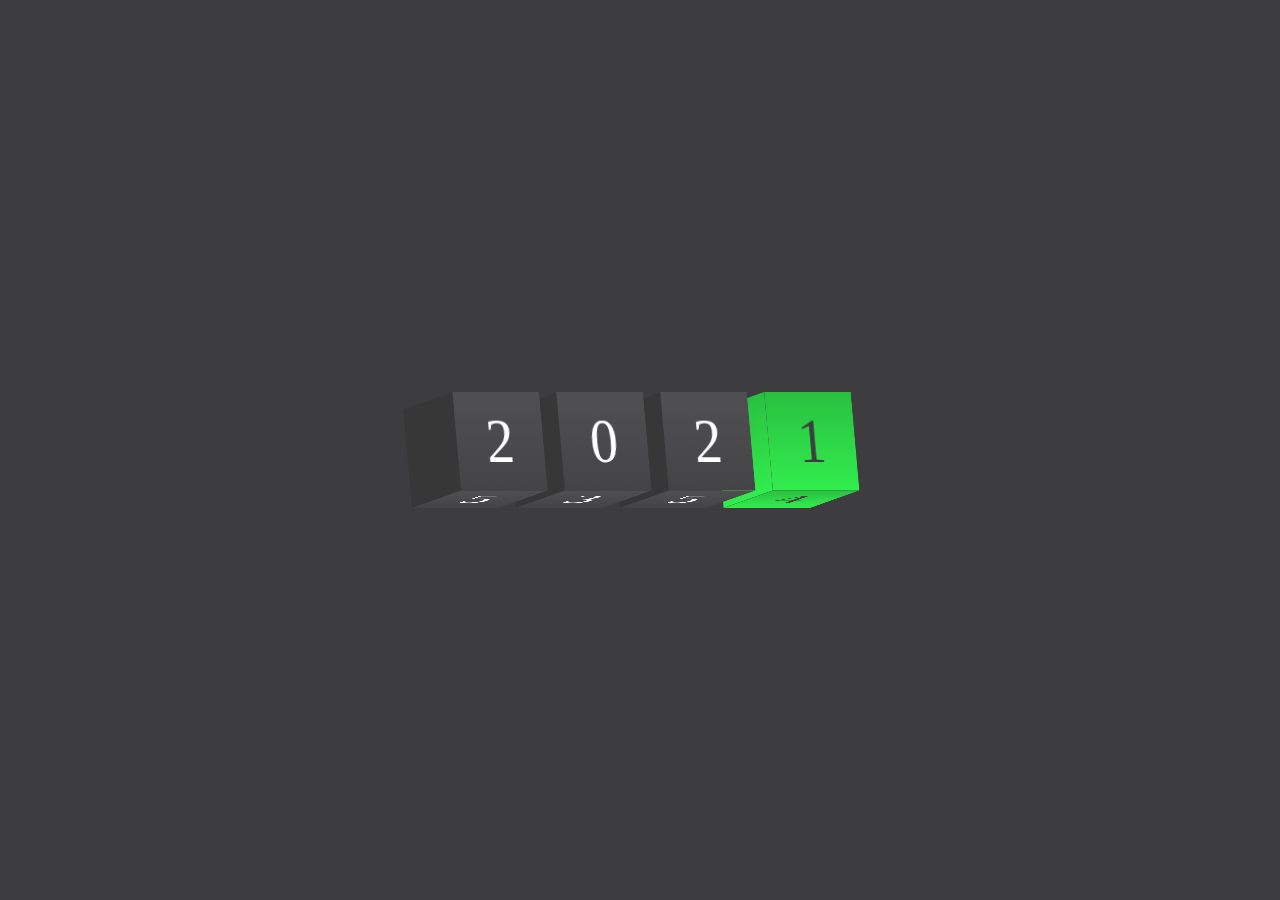
<file: 2022/index.html>
<!DOCTYPE html>
<html lang="en">
<head>
    <meta charset="UTF-8">
    <meta http-equiv="X-UA-Compatible" content="IE=edge">
    <meta name="viewport" content="width=device-width, initial-scale=1.0">
    <title>2022</title>
    <link rel="stylesheet" href="style.css">
</head>
<body>
    <div class="container">
        <div class="text" style="--j:0">
            <span style="--i:0">2</span>
            <span style="--i:1">3</span>
            <span style="--i:2">4</span>
            <span style="--i:3">5</span>
        </div>
        <div class="text" style="--j:1">
            <span style="--i:0">0</span>
            <span style="--i:1">1</span>
            <span style="--i:2">2</span>
            <span style="--i:3">3</span>
        </div>
        <div class="text" style="--j:2">
            <span style="--i:0">2</span>
            <span style="--i:1">3</span>
            <span style="--i:2">4</span>
            <span style="--i:3">5</span>
        </div>
        <div class="text" style="--j:3">
            <span style="--i:0">1</span>
            <span style="--i:1">2</span>
            <span style="--i:2">3</span>
            <span style="--i:3">4</span>
        </div>
    </div>
</body>
</html>
</file>
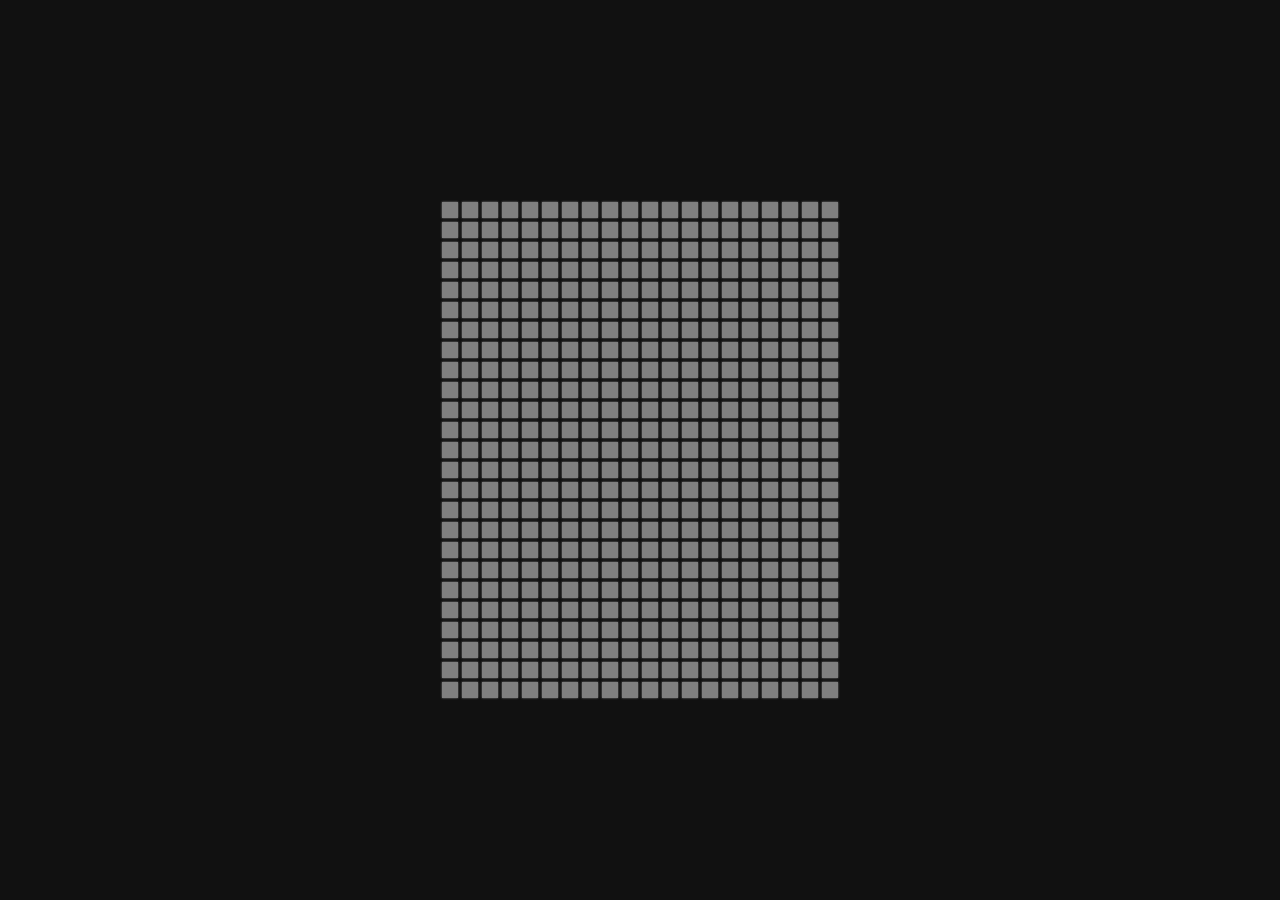
<file: Board/index.html>
<!DOCTYPE html>
<html lang="en">
<head>
  <meta charset="UTF-8" />
  <meta name="viewport" content="width=device-width, initial-scale=1.0" />
  <link rel="stylesheet" href="styles.css" />
  <title>Board</title>
</head>
<body>
  <div class="container" id="board"></div>

  <script src="app.js"></script>
</body>
</html>
</file>
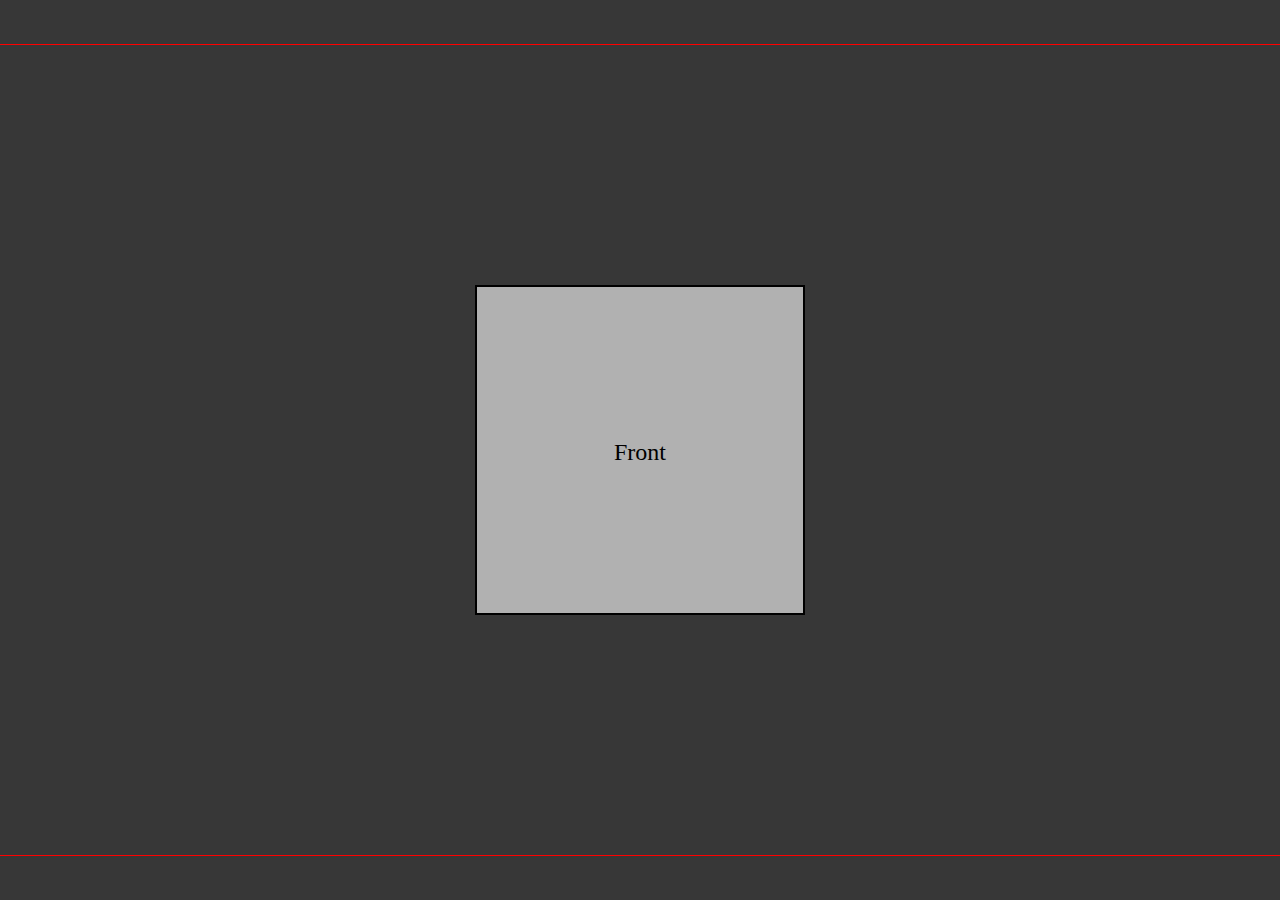
<file: Box 3d/index.html>
<!DOCTYPE html>
<html lang="en">
<head>
    <meta charset="UTF-8">
    <meta http-equiv="X-UA-Compatible" content="IE=edge">
    <meta name="viewport" content="width=device-width, initial-scale=1.0">
    <title>Box 3d</title>
    <link rel="stylesheet" href="style.css">
</head>
<body>
    <div class="container">
        <div class="cube">
            <div class="side front">Front</div>
            <div class="side back">Back</div>
            <div class="side left">Left</div>
            <div class="side right">Right</div>
            <div class="side top">Top</div>
            <div class="side bottom">Bottom</div>
        </div>
        <div class="grid"></div>
    </div>

    <script src="app.js"></script>
</body>
</html>
</file>
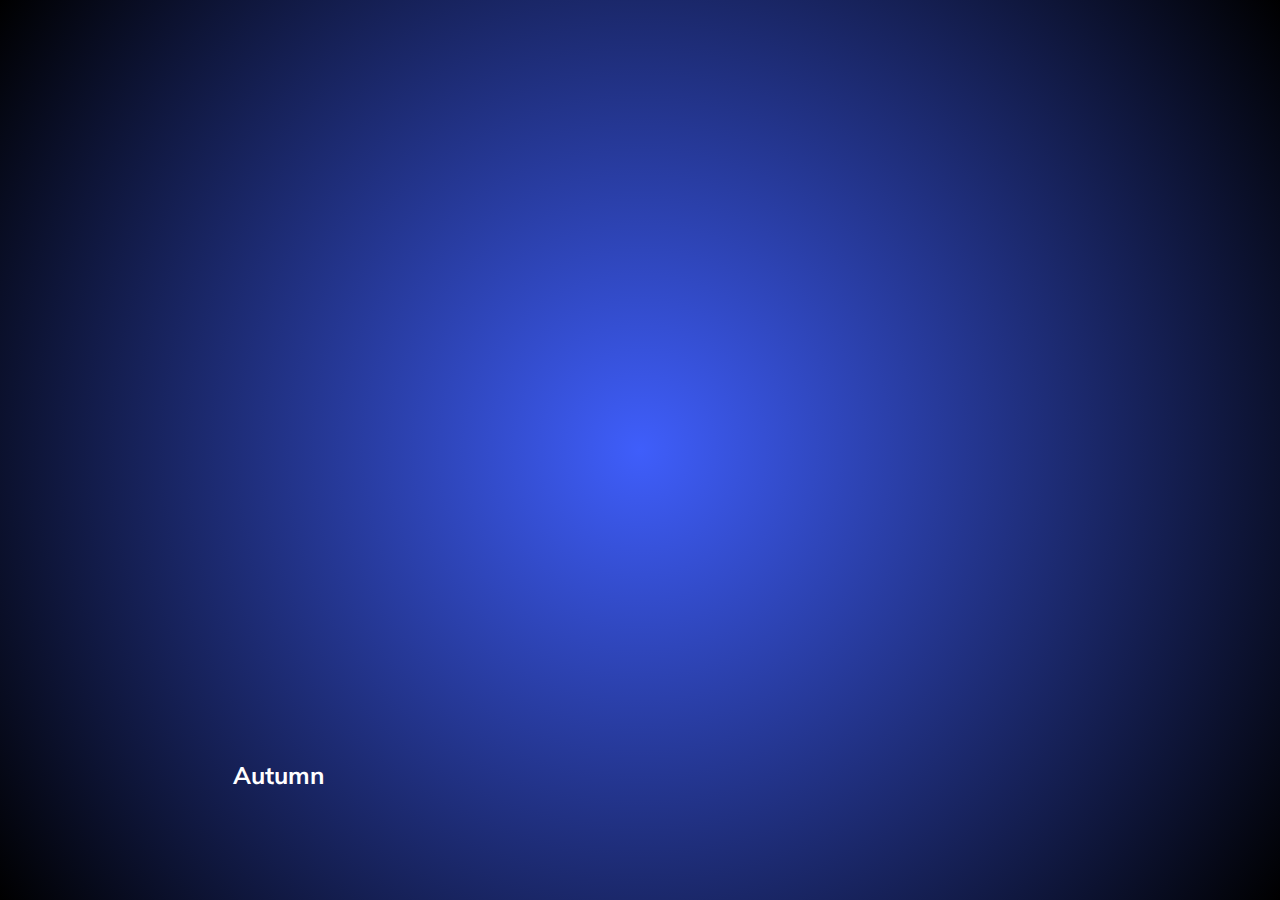
<file: Card/index.html>
<!DOCTYPE html>
<html lang="en">
<head>
  <meta charset="UTF-8" />
  <meta name="viewport" content="width=device-width, initial-scale=1.0" />
  <link rel="stylesheet" href="styles.css" />
  <title>Card</title>
</head>
<body>
  <div class="container">
    <div
        class="slide"
        style="background-image: url('https://images.pexels.com/photos/34950/pexels-photo.jpg?auto=compress&cs=tinysrgb&dpr=2&h=650&w=940');"
    >
      <h3>Spring</h3>
    </div>
    <div
        class="slide"
        style="
            background-image: url('https://images.pexels.com/photos/38537/woodland-road-falling-leaf-natural-38537.jpeg?auto=compress&cs=tinysrgb&dpr=2&h=650&w=940');
          "
    >
      <h3>Wind</h3>
    </div>
    <div
        class="slide"
        style="
            background-image: url('https://images.pexels.com/photos/33109/fall-autumn-red-season.jpg?auto=compress&cs=tinysrgb&dpr=2&h=650&w=940');
          "
    >
      <h3>Autumn</h3>
    </div>
    <div
        class="slide"
        style="
            background-image: url('https://images.pexels.com/photos/884788/pexels-photo-884788.jpeg?auto=compress&cs=tinysrgb&dpr=2&h=650&w=940');
          "
    >
      <h3>Moon</h3>
    </div>
    <div
        class="slide"
        style="
            background-image: url('https://images.pexels.com/photos/1563356/pexels-photo-1563356.jpeg?auto=compress&cs=tinysrgb&dpr=2&h=650&w=940');
          "
    >
      <h3>Street</h3>
    </div>
  </div>

  
  <script src="app.js"></script>
</body>
</html>
</file>
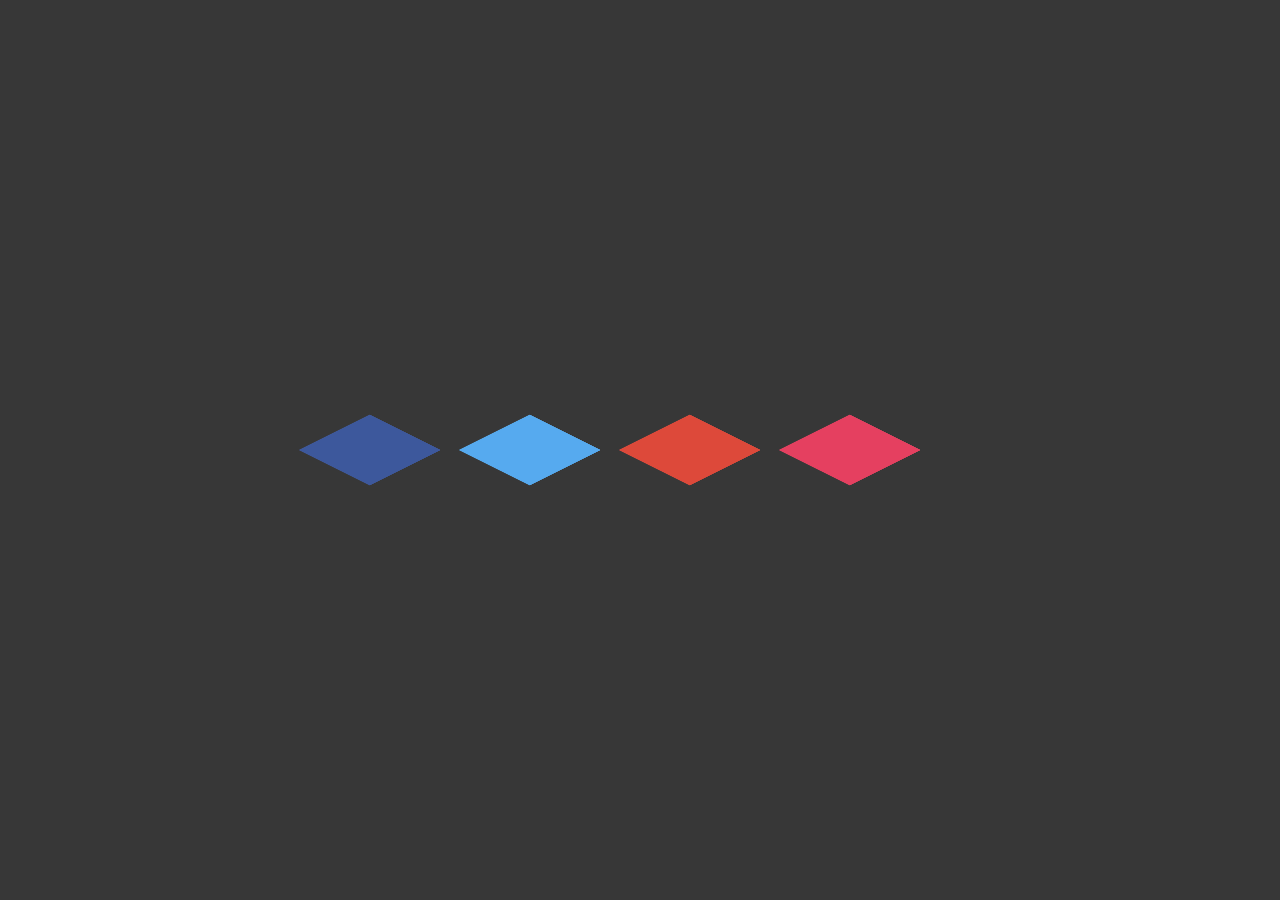
<file: Contact/index.html>
<!DOCTYPE html>
<html lang="en">
<head>
    <meta charset="UTF-8">
    <meta http-equiv="X-UA-Compatible" content="IE=edge">
    <meta name="viewport" content="width=device-width, initial-scale=1.0">
    <title>Contact</title>
    <link rel="stylesheet" href="style.css">
    <link rel="stylesheet" href="https://cdnjs.cloudflare.com/ajax/libs/font-awesome/5.15.2/css/all.min.css" integrity="sha512-HK5fgLBL+xu6dm/Ii3z4xhlSUyZgTT9tuc/hSrtw6uzJOvgRr2a9jyxxT1ely+B+xFAmJKVSTbpM/CuL7qxO8w==" crossorigin="anonymous" />
</head>
<body>
    <div class="container">
        <div class="contact">
            <div class="facebook" style="--i:4; --j:0"></div>
            <div class="facebook" style="--i:3; --j:1"></div>
            <div class="facebook" style="--i:2; --j:2"></div>
            <div class="facebook" style="--i:1; --j:3"></div>
            <div class="facebook" style="--i:0; --j:4"><i class="fab fa-facebook-f"></i></div>
        </div>
        <div class="contact">
            <div class="twitter" style="--i:4; --j:0"></div>
            <div class="twitter" style="--i:3; --j:1"></div>
            <div class="twitter" style="--i:2; --j:2"></div>
            <div class="twitter" style="--i:1; --j:3"></div>
            <div class="twitter" style="--i:0; --j:4"><i class="fab fa-twitter"></i></div>
        </div>
        <div class="contact">
            <div class="google" style="--i:4; --j:0"></div>
            <div class="google" style="--i:3; --j:1"></div>
            <div class="google" style="--i:2; --j:2"></div>
            <div class="google" style="--i:1; --j:3"></div>
            <div class="google" style="--i:0; --j:4"><i class="fab fa-google-plus-g"></i></div>
        </div>
        <div class="contact">
            <div class="instagram" style="--i:4; --j:0"></div>
            <div class="instagram" style="--i:3; --j:1"></div>
            <div class="instagram" style="--i:2; --j:2"></div>
            <div class="instagram" style="--i:1; --j:3"></div>
            <div class="instagram" style="--i:0; --j:4"><i class="fab fa-instagram"></i></div>
        </div>
    </div>
</body>
</html>
</file>
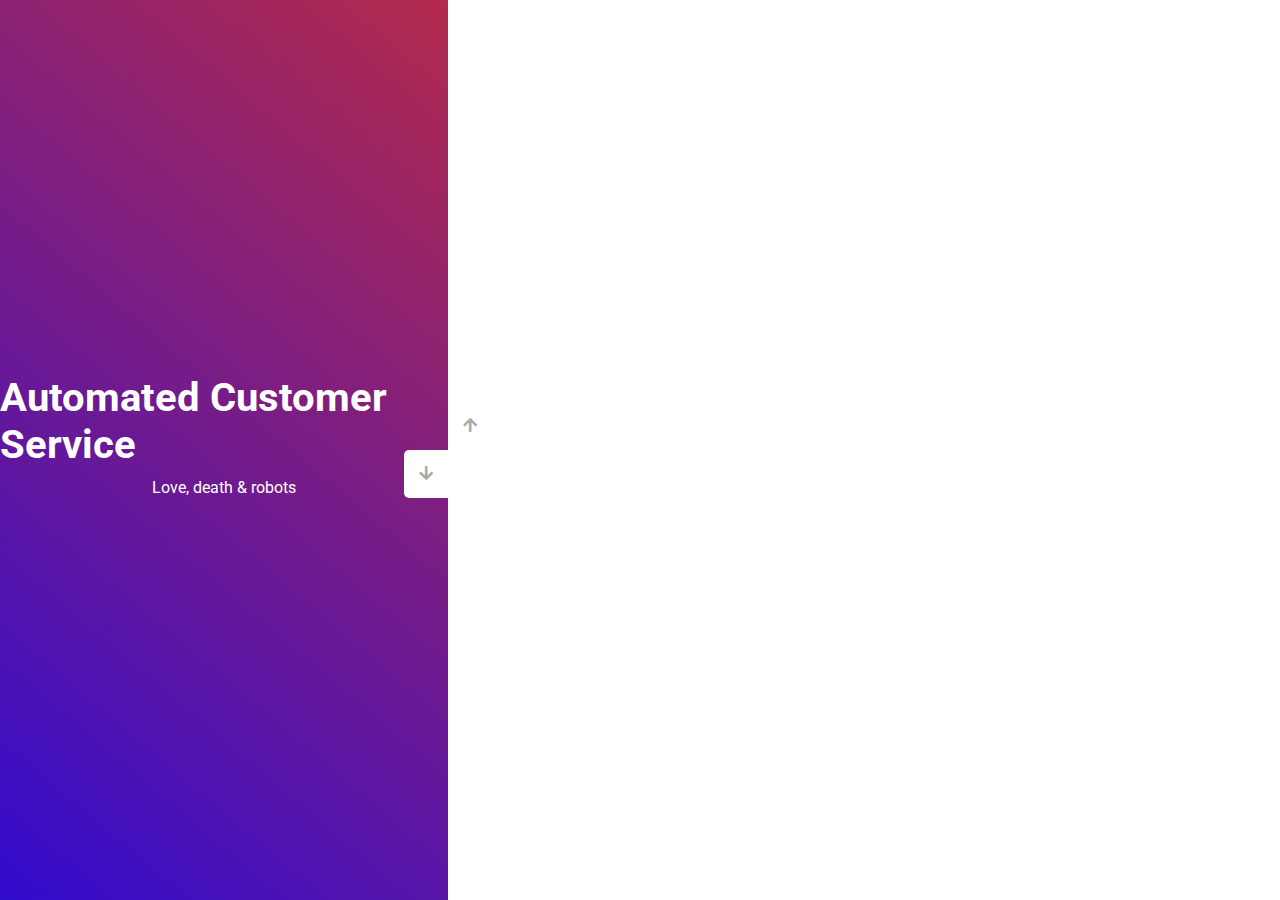
<file: Slider/index.html>
<!DOCTYPE html>
<html lang="en">
  <head>
    <meta charset="UTF-8" />
    <meta name="viewport" content="width=device-width, initial-scale=1.0" />
    <link
      rel="stylesheet"
      href="https://cdnjs.cloudflare.com/ajax/libs/font-awesome/5.15.1/css/all.min.css"
    />
    <link rel="stylesheet" href="style.css" />
    <title>Slider</title>
  </head>
  <body>
    <div class="container">
      <div class="sidebar">
        <div style="background: linear-gradient(229.99deg, #11DEE9 -26%, #f1109b 145%);">
          <h1>Snow in the desert</h1>
          <p>Love, death & robots</p>
        </div>
        <div style="background: linear-gradient(50deg,#2812f3 20%, #ebb607 124% );">
          <h1>Life Hutch</h1>
          <p>Love, death & robots</p>
        </div>
        <div style="background: linear-gradient(60deg, #3108ea 20%, #f18305 128%);">
          <h1>Zima Blue</h1>
          <p>Love, death & robots</p>
        </div>
        <div style="background: linear-gradient(220.16deg, #f33a0b -50%, blue 138%);">
          <h1>Automated Customer Service</h1>
          <p>Love, death & robots</p>
        </div>
      </div>
      <div class="main-slide">
        <div
          style="
            background-image: url('https://images.unsplash.com/photo-1541701494587-cb58502866ab?ixid=MnwxMjA3fDB8MHxwaG90by1wYWdlfHx8fGVufDB8fHx8&ixlib=rb-1.2.1&auto=format&fit=crop&w=1170&q=80');
          "
        ></div>
        <div
          style="
            background-image: url('https://images.unsplash.com/photo-1557672211-0741026eacfb?ixid=MnwxMjA3fDB8MHxwaG90by1wYWdlfHx8fGVufDB8fHx8&ixlib=rb-1.2.1&auto=format&fit=crop&w=1170&q=80');
          "
        ></div>
        <div
          style="
            background-image: url('https://images.unsplash.com/photo-1552688468-d87e6f7a58f2?ixlib=rb-1.2.1&ixid=MnwxMjA3fDB8MHxwaG90by1wYWdlfHx8fGVufDB8fHx8&auto=format&fit=crop&w=1170&q=80');
          "
        ></div>
        <div
          style="
            background-image: url('https://images.unsplash.com/photo-1557672172-298e090bd0f1?ixlib=rb-1.2.1&ixid=MnwxMjA3fDB8MHxwaG90by1wYWdlfHx8fGVufDB8fHx8&auto=format&fit=crop&w=387&q=80');
          "
        ></div>
      </div>
      <div class="controls">
        <button class="down-button">
          <i class="fas fa-arrow-down"></i>
        </button>
        <button class="up-button">
          <i class="fas fa-arrow-up"></i>
        </button>
      </div>
    </div>

    <script src="app.js"></script>
  </body>
</html>
</file>
<file: 2022/style.css>
*{
    margin: 0;
    padding: 0;
    box-sizing: border-box;
}

body{
    display: flex;
    justify-content: center;
    align-items: center;
    min-height: 100vh;
    background: #3d3c3e;
}

.container{
    display: flex;
    transform-style: preserve-3d;
    transform: rotateY(30deg) rotateX(10deg)
}

.container:hover .text{
    transform: rotateX(360deg)
}

.container:hover .text:last-child{
    transform: rotateX(630deg)
}

.container .text{
    position: relative;
    transform-style: preserve-3d;
    margin-right: 20px;
    width: 100px;
    height: 100px;
    transition: all ease-in-out 1.5s;
    transition-delay: calc(0.2s * var(--j));
}

.container .text span{
    position: absolute;
    color: white;
    top: 0;
    left: 0;
    bottom: 0;
    right: 0;
    display: flex;
    align-items: center;
    justify-content: center;
    background: linear-gradient(#504f51, #444345);
    font-size: 4rem;
    transform: rotateX(calc(90deg * var(--i))) translateZ(50px);
    backface-visibility: hidden;
}

.container .text::before{
    content: "";
    position: absolute;
    background: #373737;
    top: 0;
    left: 0;
    bottom: 0;
    right: 0;
    transform: rotateY(-90deg) translateZ(50px)
}


.container .text:last-child::before,
.container .text:last-child span{
    background: linear-gradient(#29c040, #32ed4e);
    color: #3d3c3e;
}
</file>
<file: Board/styles.css>
* {
  box-sizing: border-box;
}

body {
  background-color: #111;
  display: flex;
  align-items: center;
  justify-content: center;
  height: 100vh;
  overflow: hidden;
  margin: 0;
}

.container{
  display: flex;
  flex-wrap: wrap;
  justify-self: center;
  align-items: center;
  max-width: 400px;
}

.square{
  background-color: gray;
  transition: 2s all ease-in-out;
  width: 16px;
  height: 16px;
  margin: 2px;
  box-shadow: 0 0 2px gray;
}

.square:hover{
  transform: rotate(360deg);
  transition-duration: 0s;
}
</file>
<file: Box 3d/style.css>
*{
    box-sizing: border-box;
    margin: 0;
    padding: 0;
}

body{
    overflow: hidden;
    min-height: 100vh;
    display: flex;
    justify-content: center;
    align-items: center;
    background: #373737;
}

.container{
    width: 330px;
    height: 330px;
    position: relative;
    display: flex;
    flex-wrap: wrap;
}

.grid{
    width: 1802px;
    height: 812px;
    display: flex;
    flex-wrap: wrap;
    position: absolute;
    top: 50%;
    left: 50%;
    transform: translate(-50%, -50%);
    border: 1px solid red;
}

.layout{
    width: 30px;
    height: 30px;
    z-index: 1;
}

.cube{
    position: absolute;
    width: inherit;
    height: inherit;
    transform-style: preserve-3d;
    transition: transform ease 0.1s;
}


.side{
    width: inherit;
    height: inherit;
    position: absolute;
    line-height: 330px;
    text-align: center;
    background: rgb(177, 177, 177);
    border: 2px solid black;
    font-size: 24px;
    backface-visibility: hidden;
}

.front{
    transform: translateZ(165px);
}

.back{
    transform: rotateY(180deg) translateZ(165px);
}

.left{
    transform: rotateY(-90deg) translateZ(165px);
}

.right{
    transform: rotateY(90deg) translateZ(165px);
}

.top{
    transform: rotateX(90deg) translateZ(165px);
}

.bottom{
    transform: rotateX(-90deg) translateZ(165px);
}
</file>
<file: Card/styles.css>
@import url('https://fonts.googleapis.com/css?family=Muli&display=swap'); 

* {
  box-sizing: border-box;
}

body {
  font-family: 'Muli', sans-serif;
  overflow: hidden;
  margin: 0;
  background: radial-gradient(circle, rgba(63,94,251,1) 0%, rgba(0,0,0,1) 100%);
  justify-content: center;
  height: 100vh;
  align-items: center;
  display: flex;
}

.container{
  width: 100%;
  display: flex;
  padding: 0 20px;
}

.slide{
  height: 80vh;
  border-radius: 20px;
  margin: 10px;
  cursor: pointer;
  color: white;
  flex: 1;
  background-size: cover;
  background-position: center;
  background-repeat: no-repeat;
  position: relative;
  transition: all 0.75s ease-in-out;
}

.slide:hover{
  transform: scale(1.02, 1.05);
}

.slide h3{
  position: absolute;
  font-size: 24px;
  bottom: 20px;
  left: 20px;
  margin: 0;
  opacity: 0;
}

.slide.active{
  flex: 12;
}

.slide.active h3{
  opacity: 1;
  transition: opacity 0.3s ease-in 0.4s;
}
</file>
<file: Contact/style.css>
*{
    margin: 0;
    padding: 0;
    box-sizing: border-box;
}

body{
    display: flex;
    justify-content: center;
    align-items: center;
    min-height: 100vh;
    background: #373737;
}

.container{
    display: flex;
    transform-style: preserve-3d;
}

.container .contact{
    position: relative;
    width: 100px;
    height: 100px;
    margin-right: 60px;
    transform-style: preserve-3d;
    transform: rotateX(60deg) rotateZ(-45deg);
    cursor: pointer;
}

.container .contact div{
    position: absolute;
    top: 0;
    left: 0;
    right: 0;
    bottom: 0;
    font-size: 4rem;
    color: white;
    background: black;
    display: flex;
    justify-content: center;
    align-items: center;
    transition: all ease 0.3s;
    opacity: calc(1 - var(--i)*0.15);
}

.container .contact:hover div{
    transform: translateZ(calc(15px * var(--j)));
}

.container .contact .facebook{
    background: #3d589c;
}
.container .contact .twitter{
    background: #56aaef;
}
.container .contact .google{
    background: #dd493a;
}
.container .contact .instagram{
    background: #e54060;
}
</file>
<file: Slider/style.css>
@import url('https://fonts.googleapis.com/css?family=Roboto&display=swap');

* {
  box-sizing: border-box;
  margin: 0;
  padding: 0;
}

body {
  font-family: 'Roboto', sans-serif;
  height: 100vh;
}

.container {
  position: relative;
  overflow: hidden;
  width: 100vw;
  height: 100vh;
}

.sidebar {
  height: 100%;
  width: 35%;
  position: absolute;
  top: 0;
  left: 0;
  transition: transform 0.5s ease-in-out;
}

.sidebar > div {
  height: 100%;
  width: 100%;
  display: flex;
  flex-direction: column;
  align-items: center;
  justify-content: center;
  color: #fff;
}

.sidebar h1 {
  font-size: 40px;
  margin-bottom: 10px;
  margin-top: -30px;
}

.main-slide {
  height: 100%;
  position: absolute;
  top: 0;
  left: 35%;
  width: 65%;
  transition: transform 0.5s ease-in-out;
}

.main-slide > div {
  background-repeat: no-repeat;
  background-size: cover;
  background-position: center center;
  height: 100%;
  width: 100%;
}

button {
  background-color: #fff;
  border: none;
  color: #aaa;
  cursor: pointer;
  font-size: 16px;
  padding: 15px;
}

button:hover {
  color: #222;
}

button:focus {
  outline: none;
}

.container .controls button {
  position: absolute;
  left: 35%;
  top: 50%;
  z-index: 100;
}

.container .controls .down-button {
  transform: translateX(-100%);
  border-top-left-radius: 5px;
  border-bottom-left-radius: 5px;
}

.container .controls .up-button {
  transform: translateY(-100%);
  border-top-right-radius: 5px;
  border-bottom-right-radius: 5px;
}
</file>
